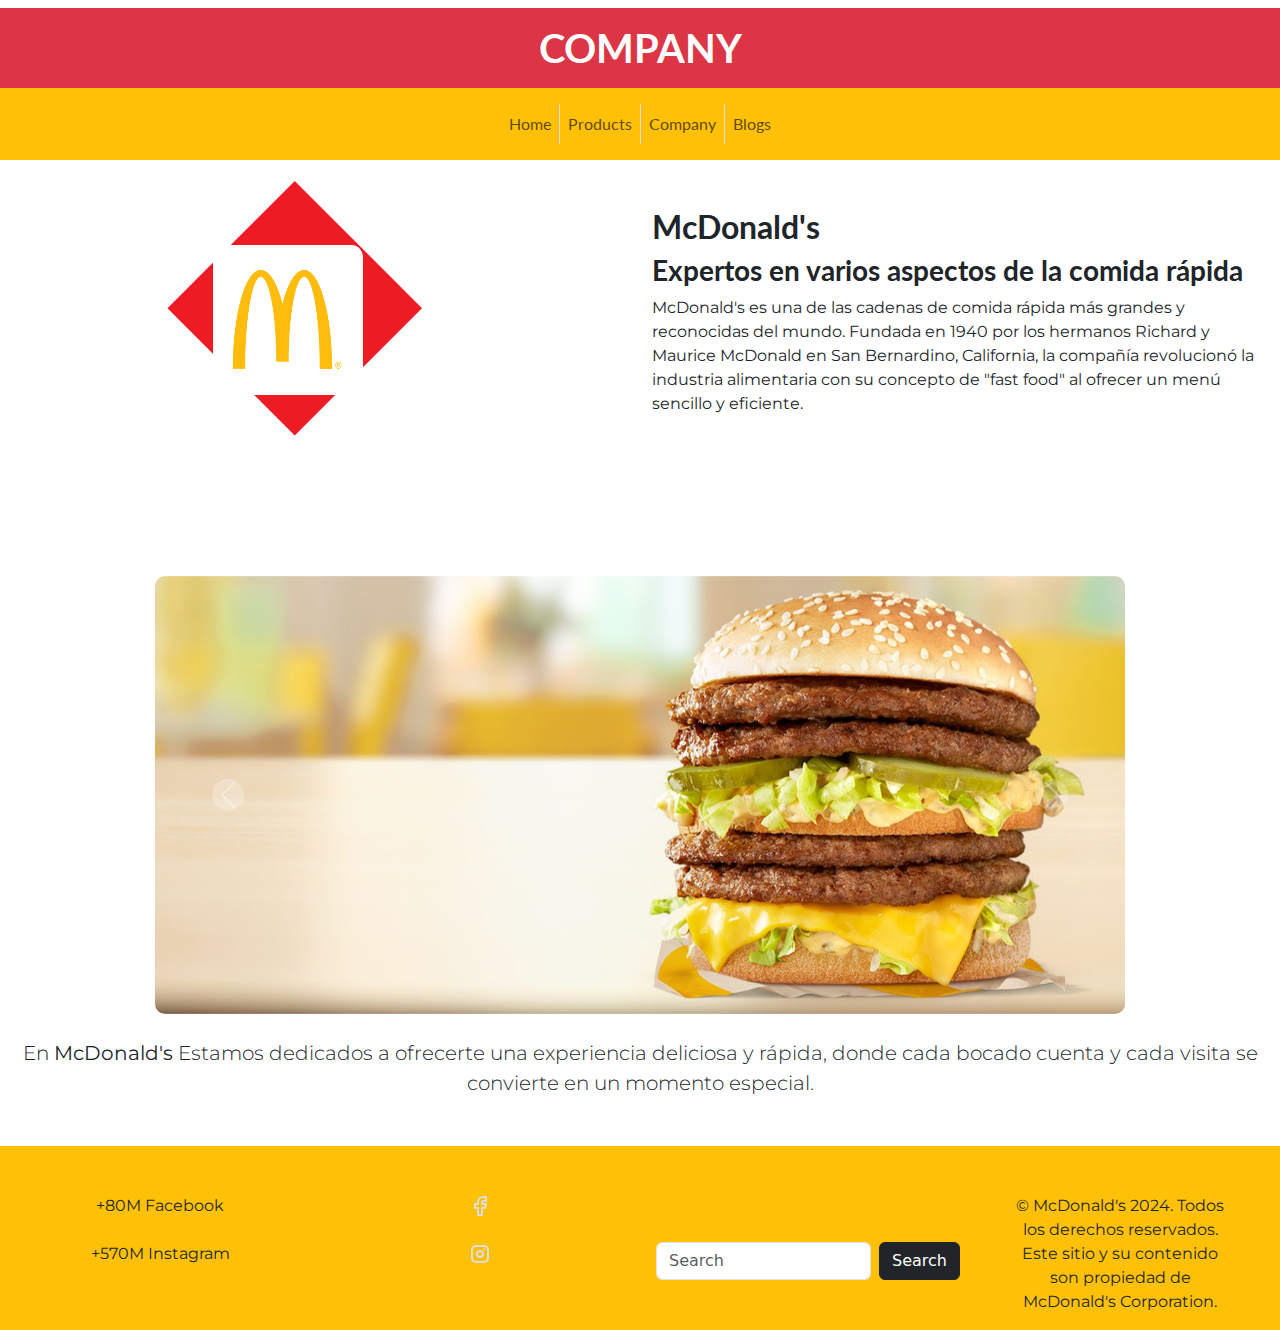
<file: PaginaMcdonals/company.html>
<!DOCTYPE html>
<html lang="en">

<head>
    <meta charset="UTF-8">
    <meta name="viewport" content="width=device-width, initial-scale=1.0">
    <title>Company</title>
    <!--BOOSTRAP-->
    <link rel="stylesheet" href="assets/Bootstrap/css/bootstrap.css">
    <link rel="stylesheet" href="assets/Bootstrap/css/bootstrap.min.css">
    <!--FUENTES DE GOOGLE-->
    <link href="https://fonts.googleapis.com/css2?family=Montserrat:ital,wght@0,100..900;1,100..900&display=swap"
        rel="stylesheet">
    <link
        href="https://fonts.googleapis.com/css2?family=Lato:ital,wght@0,100;0,300;0,400;0,700;0,900;1,100;1,300;1,400;1,700;1,900&family=Montserrat:ital,wght@0,100..900;1,100..900&display=swap"
        rel="stylesheet">
    <!--LINK A CSS-->
    <link rel="stylesheet" href="index.css">
</head>

<body>
    <header>
        <header> <!--TITULO DE LA PAGINA-->
            <div class="container-titulo">
                <h1 class="text-center mt-2 mb-0 py-3 bg-danger">COMPANY</h1>
            </div>
        </header>

        <nav class="navbar navbar-expand-lg bg-warning py-3">
            <!--BARRA NAVEGADORA-->
            <div class="container">
                <ul class="navbar-nav mx-auto">
                    <li class="nav-item">
                        <a class="nav-link" href="index.html">Home</a>
                        <!--ENLACES-->
                    </li>
                    <div class="separator"></div>
                    <li class="nav-item">
                        <a class="nav-link" href="products.html">Products</a>
                    </li>
                    <div class="separator"></div>
                    <li class="nav-item">
                        <a class="nav-link" href="company.html">Company</a>
                    </li>
                    <div class="separator"></div>
                    <li class="nav-item">
                        <a class="nav-link" href="#">Blogs</a>
                    </li>
                </ul>
            </div>
        </nav>
        <br>
        <br>

        <body>
            <div class="container-fluid">
                <div class="row">
                    <div class="col-md-6 position-relative p-5">
                        <img src="assets/color .png" alt="Imagen en forma de rombo" class="rombo">
                        <img src="assets/mcdonalds-logo-footer-bg-white.png" alt="Imagen forma de cuadrado" class="cuadrado">
                        </div>
                    <div class="col-md-6"><h2>McDonald's</h2>
                        <h3>Expertos en varios aspectos de la comida rápida</h3>
                        <p>McDonald's es una de las cadenas de comida rápida más grandes y reconocidas del mundo.
                            Fundada en 1940 por los hermanos Richard y Maurice McDonald en San Bernardino, California,
                            la compañía revolucionó la industria alimentaria con su concepto de "fast food" al ofrecer
                            un menú sencillo y eficiente. </p>
                    </div>
                </div>
            </div>
            <br>
            <br>
            <br>
            <br>
            <br>
            <br>
            <div id="carouselExampleAutoplaying" class="carousel slide" data-bs-ride="carousel">
                <div class="carousel-inner">
                    <div class="carousel-item active">
                        <img src="assets/Doble_Big_Cheddar_Desktop_Mc_D_1440x650_32d15f90fb.jpg" class="d-block w-100" alt="...">
                    </div>
                    <div class="carousel-item">
                        <img src="assets/Nuggets_combo_Desktop_Mc_D_1440x650_21d903940b.jpg" class="d-block w-100" alt="...">
                    </div>
                    <div class="carousel-item">
                        <img src="assets/gente mcdonalds.jpg" class="d-block w-100" alt="...">
                    </div>
                </div>
                <button class="carousel-control-prev" type="button" data-bs-target="#carouselExampleAutoplaying"
                    data-bs-slide="prev">
                    <span class="carousel-control-prev-icon" aria-hidden="true"></span>
                    <span class="visually-hidden">Previous</span>
                </button>
                <button class="carousel-control-next" type="button" data-bs-target="#carouselExampleAutoplaying"
                    data-bs-slide="next">
                    <span class="carousel-control-next-icon" aria-hidden="true"></span>
                    <span class="visually-hidden">Next</span>
                </button>
            </div>

            <div class="text-center mt-4">
                <p class="lead">
                    En <strong>McDonald's</strong>
                    Estamos dedicados a ofrecerte una experiencia deliciosa y rápida, donde cada bocado cuenta y cada
                    visita se convierte en un momento especial.
                </p>
            </div>
        </body>

        <footer>
            <div class="row g-0 text-center custom-row  bg-warning mt-5"> <!--REDES SOCIALES-->
                <div class="col-6 col-md-3 pt-5">
                    <p>+80M Facebook <br> <br> +570M Instagram <br>
                </div>
                <div class="col-6 col-md-3 d-flex flex-column align-items-center pt-5 ">
                    <a target="_blank" class="link-net" href="https://www.facebook.com/McDonaldsVE/">
                        <svg xmlns="http://www.w3.org/2000/svg" width="24" height="24" viewBox="0 0 24 24" fill="none"
                            stroke="currentColor" stroke-width="2" stroke-linecap="round" stroke-linejoin="round"
                            class="mb-4 icon icon-tabler icons-tabler-outline icon-tabler-brand-facebook">
                            <path stroke="none" d="M0 0h24v24H0z" fill="none" />
                            <path d="M7 10v4h3v7h4v-7h3l1 -4h-4v-2a1 1 0 0 1 1 -1h3v-4h-3a5 5 0 0 0 -5 5v2h-3" />
                        </svg>
                    </a>

                    <a target="_blank" class="link-net" href="https://www.instagram.com/mcdonalds_ve/">
                        <svg xmlns="http://www.w3.org/2000/svg" width="24" height="24" viewBox="0 0 24 24" fill="none"
                            stroke="currentColor" stroke-width="2" stroke-linecap="round" stroke-linejoin="round"
                            class="mb-4 icon icon-tabler icons-tabler-outline icon-tabler-brand-instagram">
                            <path stroke="none" d="M0 0h24v24H0z" fill="none" />
                            <path d="M4 4m0 4a4 4 0 0 1 4 -4h8a4 4 0 0 1 4 4v8a4 4 0 0 1 -4 4h-8a4 4 0 0 1 -4 -4z" />
                            <path d="M12 12m-3 0a3 3 0 1 0 6 0a3 3 0 1 0 -6 0" />
                            <path d="M16.5 7.5l0 .01" />
                        </svg>
                    </a>

                </div>
                <div class="col-6 col-md-3  bg-warning pt-5">
                    <form class="d-flex mt-5 ms-3" role="search">
                        <input class="form-control me-2" type="search" placeholder="Search" aria-label="Search">
                        <button class="btn btn-dark" type="submit">Search</button>
                    </form>
                </div>
                <div class="col-6 col-md-3 bg-warning pt-5">
                    <p class="ms-5 me-5">© McDonald's 2024. Todos los derechos reservados. Este sitio y su contenido son
                        propiedad de McDonald's Corporation.</p>
                </div>
            </div>
        </footer>
        <!-- Bootstrap JavaScript Libraries -->
        <script src="https://cdn.jsdelivr.net/npm/@popperjs/core@2.11.8/dist/umd/popper.min.js" integrity="sha384-I7E8VVD/ismYTF4hNIPjVp/Zjvgyol6VFvRkX/vR+Vc4jQkC+hVqc2pM8ODewa9r" crossorigin="anonymous"></script>
<script src="https://cdn.jsdelivr.net/npm/bootstrap@5.3.3/dist/js/bootstrap.min.js" integrity="sha384-0pUGZvbkm6XF6gxjEnlmuGrJXVbNuzT9qBBavbLwCsOGabYfZo0T0to5eqruptLy" crossorigin="anonymous"></script>
</body>

</html>
</file>
<file: PaginaMcdonals/index.css>
h1 {
  font-family: "Lato", sans-serif;
  font-weight: 700;
  color: white;
}

h2 {
  font-family: "Lato", sans-serif;
  font-weight: 700;
}

h4 {
  font-family: "Lato", sans-serif;
  font-weight: 700;
}

h5 {
  font-family: "Lato", sans-serif;
  font-weight: 700;
}

h3 {
  font-family: "Lato", sans-serif;
  font-weight: 700;
}

p {
  font-family: "Montserrat", sans-serif;
}
.separator {
  border-left: 1px solid #ddd; /* Línea vertical */
}

.nav-item :hover {
  text-decoration: underline;
  color: red;
}

.nav-item {
  font-family: "Lato", sans-serif;
}

.img {
  height: 280px;
  width: 480px;
}

.img-raw-smackdown {
  height: 150px;
  width: 450px;
  border: 5px solid black;
}

.sign-up {
  border: 2px solid black;
  border-radius: 10px;
  margin-top: 40px;
}

.cede{
   margin-top: 60px;
}

footer{
   width: 100%;
}

.link-net{
   color: #ddd;
}

.link-net :hover{
      color: black;
}

.container-titulo{
  width: 100%;
}

.btn-roster-smackdown :hover{
  border-color: yellow;
}

.btn-roster-raw :hover{
  border-color: red;
}

.formulario{
  background-image: url(assets/mcdonalds-logo-bg-red.png);
  background-repeat: no-repeat;
  background-size: cover;
  background-position: center;
  
}

.card {
  cursor: pointer;
  transition: transform 0.3s ease;
}
.card:hover {
  transform: scale(1.05);
}

#details-box {
  display: none;
  margin-top: 20px;
  border: 1px solid #ddd;
  padding: 20px;
  border-radius: 5px;
  box-shadow: 0 4px 8px rgba(0, 0, 0, 0.1);
}

#details-img {
  width: 350px;
  height: 350px;
  object-fit: cover; 
}
 
.contiene{
  padding-top: 80px;
}

.diamond-container {  
  position: relative;  
  width: 200px; 
  height: 200px; 
  margin: 20px;  
}  
.diamond {  
  position: absolute;  
  width: 200px;
  height: 200px;  
  overflow: hidden;  
  transform: rotate(45deg); 
  z-index: 1; 
}  
.diamond img {  
  width: 100%; 
  height: auto; 
}  
.square {  
  position: absolute;  
  top: 50%;  
  left: 50%;  
  width: 190px;
  height: 160px;   
  transform: translate(-60%, -70%);
  z-index: 2; 
}  
.square img {  
  width: 100%;  
  height: auto;  
} 

.carousel {  
  max-width: 970px; 
  margin: auto; 
  border-radius: 10px;   
  overflow: hidden; 
}  

.carousel-item img {  
  transition: transform 0.5s ease; 
}  

.carousel-item:hover img {  
  transform: scale(1.05);
}  

.carousel-control-prev-icon,  
.carousel-control-next-icon {  
  background-color: rgba(0, 0, 0, 0.5); 
  border-radius: 50%;   
}  

.carousel-control-prev,  
.carousel-control-next {  
  filter: brightness(0) invert(1);  
}

.rombo {
  position: absolute;
  top: 50%;
  left: 30%;
  transform: rotate(45deg) translate(-35%, -45%);
  width: 180px;
  height: 180px;
  z-index: 1;
}

.cuadrado {
  position: absolute;
  top: 50%;
  left: 45%;
  transform: translate(-50%, -50%);
  width: 150px;
  height: 150px;
  z-index: 2;
}
</file>
